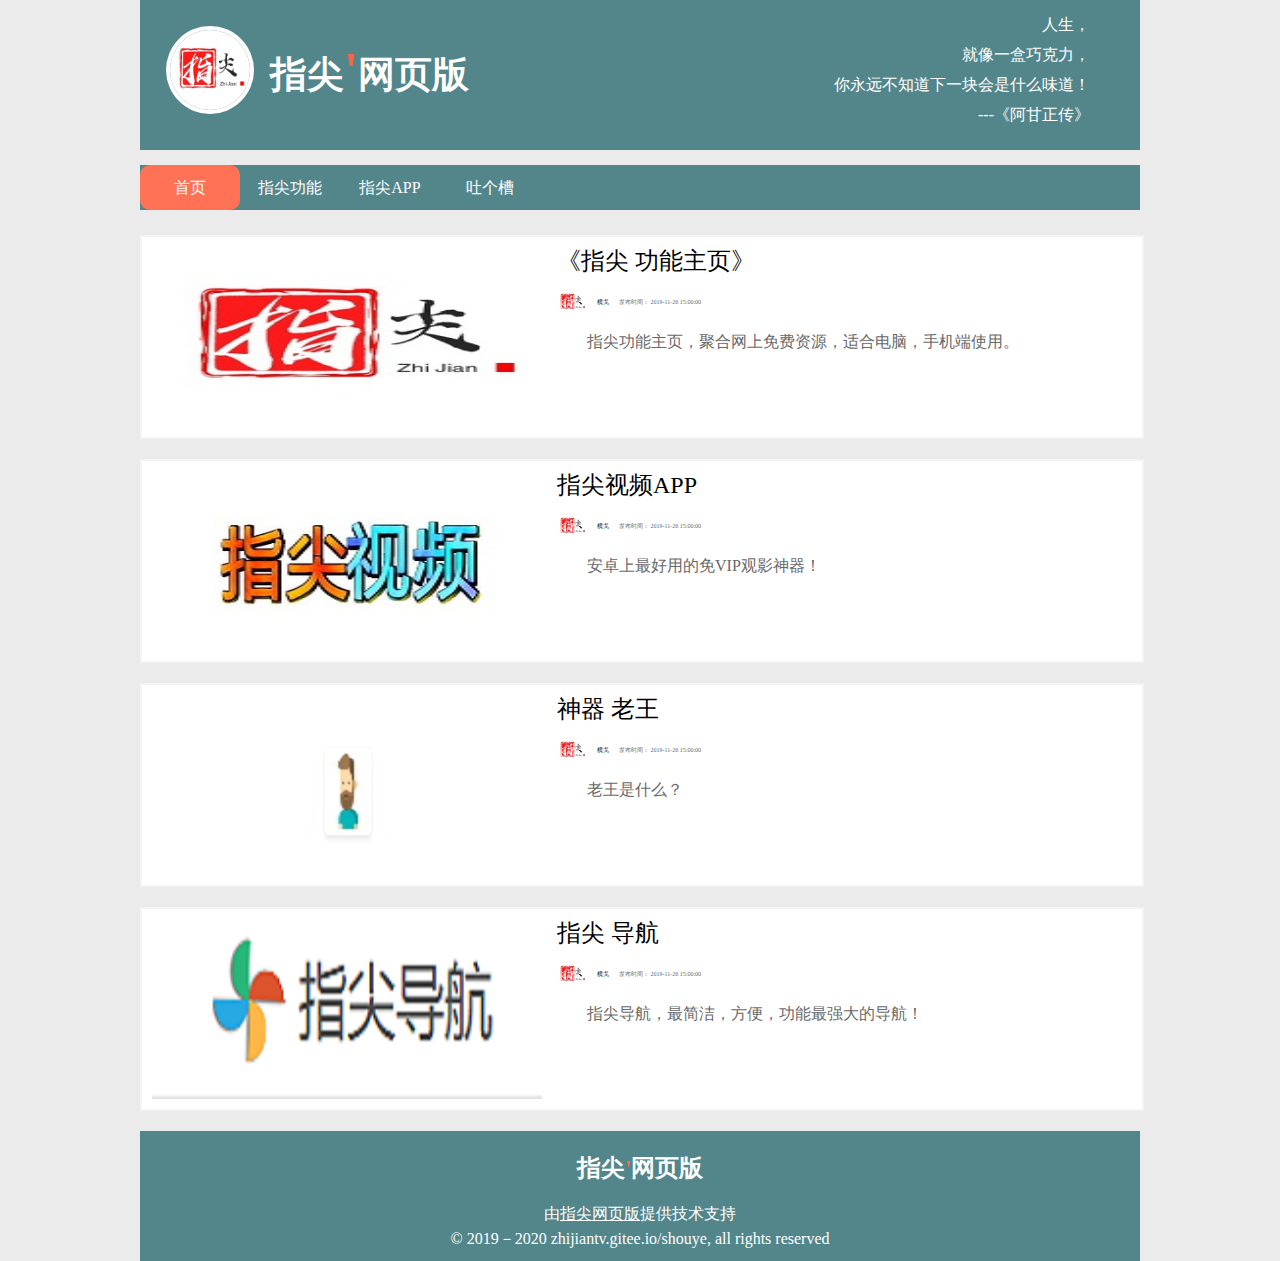
<file: index.html>
﻿<html>
	<head>
		<title>指尖网页版</title>
		<meta name="viewport" content="width=device-width, initial-scale=1.0, minimum-scale=1.0, maximum-scale=1.0, user-scalable=no" >
		<link rel="shortcut icon" href="images/favicon.ico"/>
		<link href="css/style.css?v=2" rel="stylesheet" type="text/css" media="all">
		<link rel="stylesheet" href="css/animate.min.css">
		<link rel="stylesheet" href="css/style.css">
		<script src="js/wow.min.js"></script>
		<script>
		if (!(/msie [6|7|8|9]/i.test(navigator.userAgent))){
			new WOW().init();
		};
		</script>
	</head>
	<body>
		<header>
			<div class="logo">
				<img src="images/head.jpg" class="xwcms" onmouseover="this.src='images/head.jpg'"/>
				<div class="logo-text">指尖<span style="color:#FF6347;font-size:1.4em;">'</span>网页版</div>
			</div>
			<div class="right-block">
				<div class="wow pulse bg-yellow" data-wow-delay="0.1s">人生，</div>
				<div class="wow rollIn bg-red" data-wow-iteration="1" data-wow-duration="0.5s">就像一盒巧克力，</div>
				<div class="wow bounceInRight bg-blue">你永远不知道下一块会是什么味道！</div>
				<div class="wow bounceInRight bg-blue">---《阿甘正传》</div>
			</div>
		</header>
		<div class="clear">
		</div>
		<nav id="nav" class="nav-wrap">
			<ul class="clearfix">
				<li class="menuactive">
					<a href="http://zhijiantv.gitee.io/shouye">
						首页
					</a>
				</li>
			
				<li>
					<a href="http://zhijiantv.gitee.io/gongneng" target="view_window">
					   指尖功能
					</a>
				</li>
							
				<li>
					<a href="http://zhijiantv.gitee.io/apk" target="view_window">
					   指尖APP
					</a>
				</li>
				
				<li id="navEnd">
					<a href="https://support.qq.com/product/104496" target="view_window">
					   吐个槽
					</a>
				</li>   
			</ul>                 
		</nav>
		

		
		<section class="container-content">
			<div class="article-list">
				<div class="item">
					<div class="art-img">
						<img src="images/head.jpg" />
					</div>
					<div class="title">
						<a href="http://zhijiantv.gitee.io/gongneng" target="view_window">《指尖 功能主页》</a>
					</div>
					<div class="base-info">
						<ul>
							<li>
								<img src="images/head.jpg" class="xwcms2"/>
							</li>
							<li>
								<a href="https://qm.qq.com/cgi-bin/qm/qr?k=9rjpigPKyzfOuiJqKp1rmblFhkR4zO0o" target="view_window">横戈</a>
							</li>
							<li>
								发布时间： 2019-11-26 15:00:00
							</li>
						</ul>
					</div>
					<div class="desc">
						指尖功能主页，聚合网上免费资源，适合电脑，手机端使用。
					</div>
				</div>
				
				<div class="item">
					<div class="art-img">
						<img src="images/zjsp.jpg" />
					</div>
					<div class="title">
						<a href="http://zhijiantv.gitee.io/apk" target="view_window">指尖视频APP</a>
					</div>
					<div class="base-info">
						<ul>
							<li>
								<img src="images/head.jpg" class="xwcms2"/>
							</li>
							<li>
								<a href="https://qm.qq.com/cgi-bin/qm/qr?k=9rjpigPKyzfOuiJqKp1rmblFhkR4zO0o" target="view_window">横戈</a>
							</li>
							<li>
								发布时间： 2019-11-26 15:00:00
							</li>
						</ul>
					</div>
					<div class="desc">
						安卓上最好用的免VIP观影神器！
					</div>
				</div>
				
				
				<div class="item">
					<div class="art-img">
						<img src="images/wang.jpg" />
					</div>
					<div class="title">
						<a href="http://zhijiantv.gitee.io/laow/" target="view_window">神器 老王</a>
					</div>
					<div class="base-info">
						<ul>
							<li>
								<img src="images/head.jpg" class="xwcms2"/>
							</li>
							<li>
								<a href="https://qm.qq.com/cgi-bin/qm/qr?k=9rjpigPKyzfOuiJqKp1rmblFhkR4zO0o" target="view_window">横戈</a>
							</li>
							<li>
								发布时间： 2019-11-26 15:00:00
							</li>
						</ul>
					</div>
					<div class="desc">
						老王是什么？
					</div>
				</div>


				<div class="item">
					<div class="art-img">
						<img src="images/daohang.png" />
					</div>
					<div class="title">
						<a href="http://zhijiantv.gitee.io/daohang" target="view_window">指尖 导航</a>
					</div>
					<div class="base-info">
						<ul>
							<li>
								<img src="images/head.jpg" class="xwcms2"/>
							</li>
							<li>
								<a href="https://qm.qq.com/cgi-bin/qm/qr?k=9rjpigPKyzfOuiJqKp1rmblFhkR4zO0o" target="view_window">横戈</a>
							</li>
							<li>
								发布时间： 2019-11-26 15:00:00
							</li>
						</ul>
					</div>
					<div class="desc">
						指尖导航，最简洁，方便，功能最强大的导航！
					</div>
				</div>


																								
			</div>
			

		</section>

		<div class="clear">
		</div>	
		
		<footer class="footer">
			<div class="footer_content">
				<h2>指尖<span style="color:#FF6347;">'</span>网页版</h2>
				<p>由<a href="http://www.youtiy.com" target="_blank" style="color:white;text-decoration:underline;">指尖网页版</a>提供技术支持</p>
				<p>© 2019－2020 zhijiantv.gitee.io/shouye, all rights reserved</p>
			</div>
		</footer>
		

		<script src="plugin/SuperSlide/js/jquery.min.js"></script>
		<!-- <script src="js/jquery-1.12.4.min.js"></script> -->
		<script src="plugin/SuperSlide/js/superslide.2.1.js"></script>
		<script type="text/javascript">
		jQuery(".youtiy_slider .bd li").first().before( jQuery(".youtiy_slider .bd li").last() );
		jQuery(".youtiy_slider").hover(function(){
			 jQuery(this).find(".arrow").stop(true,true).fadeIn(300) 
			 },function(){ 
				jQuery(this).find(".arrow").fadeOut(300) });				
			 jQuery(".youtiy_slider").slide(
				{ titCell:".hd ul", mainCell:".bd ul", effect:"leftLoop",autoPlay:true, vis:3,autoPage:true, trigger:"mouseover"}
			);
			
			
		$(document).ready(function(e) {	
			var offset = 890;
			$(window).on('scroll', function(){
				if($(this).scrollTop() > offset ) {
					$('.recommend').css('position','fixed');
					$('.recommend').css('top','0px');
				} 
				else {
					$('.recommend').css('position','');
				}
			});
		});
		</script>


	</body>
</html>
</file>
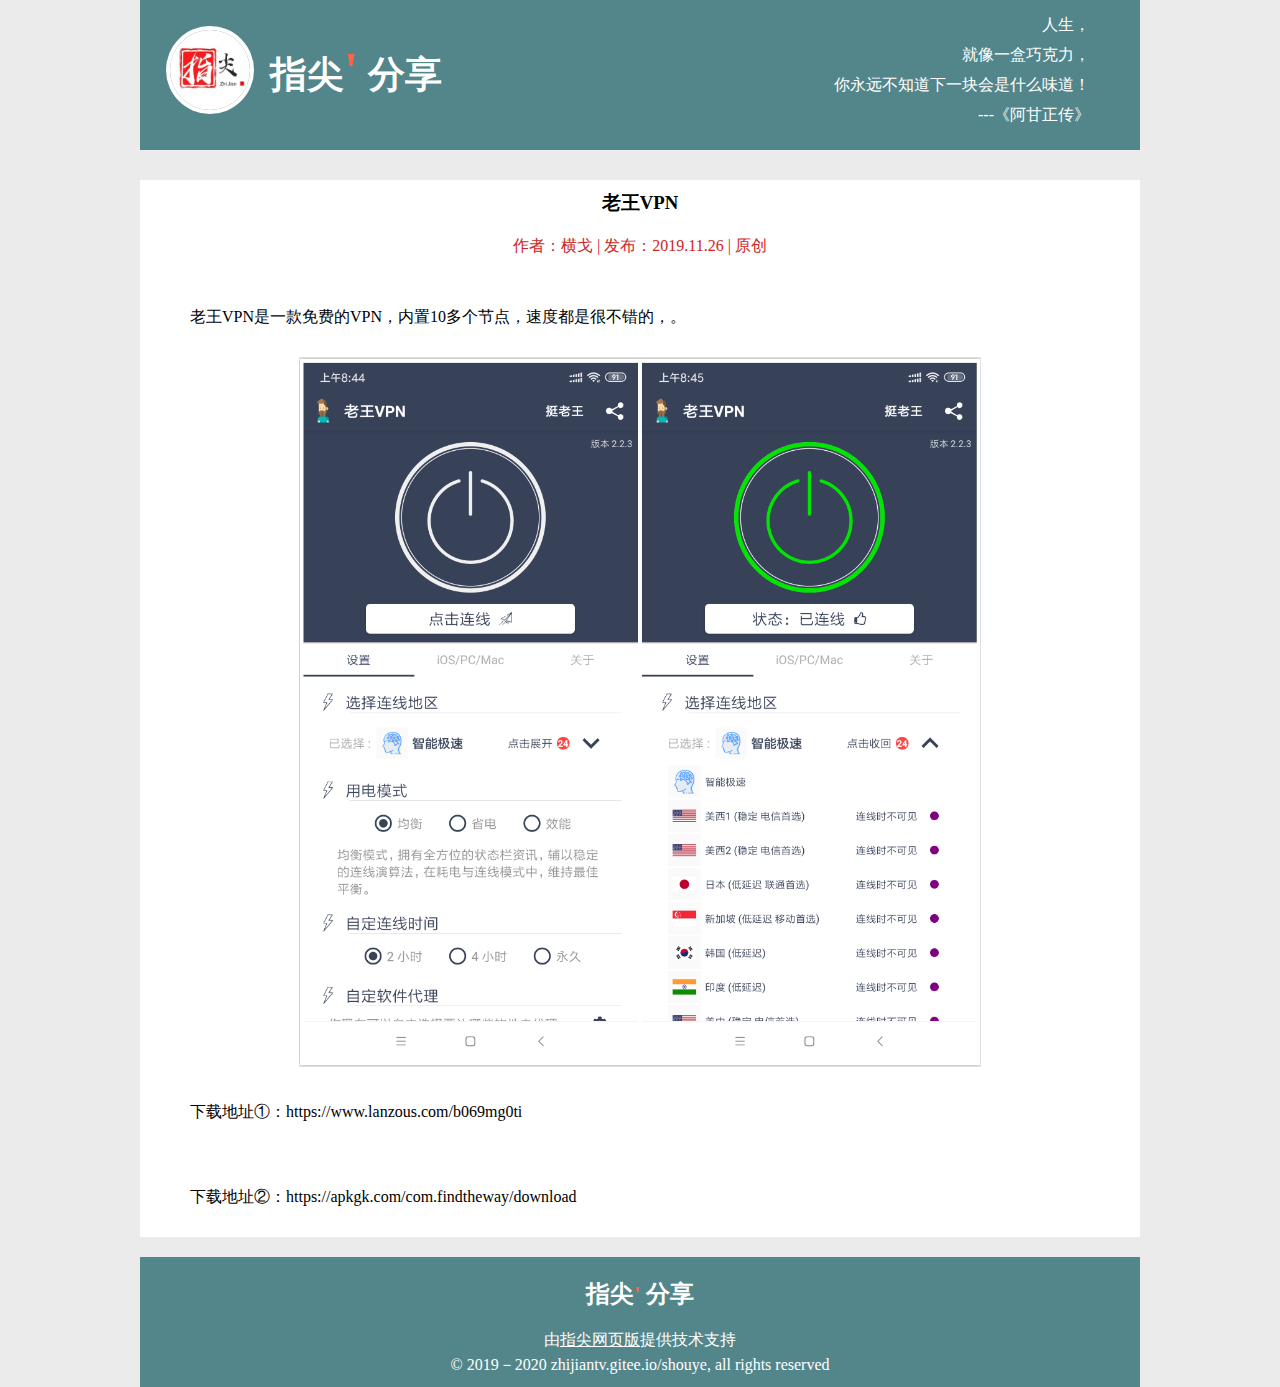
<file: detail.html>
﻿<html>
	<head>
		<title>指尖分享</title>
		<link rel="shortcut icon" href="images/favicon.ico"/>
		<link href="css/style.css?v=2" rel="stylesheet" type="text/css" media="all">
		<link rel="stylesheet" href="css/animate.min.css">
		<script src="js/wow.min.js"></script>
		<script>
		if (!(/msie [6|7|8|9]/i.test(navigator.userAgent))){
			new WOW().init();
		};
		</script>
	</head>
	<body>
		<header>
			<div class="logo">
				<img src="images/head.jpg" class="xwcms" onmouseover="this.src='images/head.jpg'" />
				<div class="logo-text">指尖<span style="color:#FF6347;font-size:1.4em;">'</span> 分享</div>
			</div>
			<div class="right-block">
				<div class="wow pulse bg-yellow" data-wow-delay="0.1s">人生，</div>
				<div class="wow rollIn bg-red" data-wow-iteration="1" data-wow-duration="0.5s">就像一盒巧克力，</div>
				<div class="wow bounceInRight bg-blue">你永远不知道下一块会是什么味道！</div>
				<div class="wow bounceInRight bg-blue">---《阿甘正传》</div>
			</div>
		</header>
		<div class="clear">
		</div>

		

		
		<section class="container-content">
			<div class="article-content">
				<h3>老王VPN</h3>
				<div class="tt">
					<label>作者：横戈</label> | <label>发布：2019.11.26</label> | <label>原创</label>
				</div>
				<div class="content">
					<p> 老王VPN是一款免费的VPN，内置10多个节点，速度都是很不错的，。
					</p>
					<div>
					<img src="images/w1.png"/>
					</div>
					<p>下载地址①：https://www.lanzous.com/b069mg0ti</p>
					<p>下载地址②：https://apkgk.com/com.findtheway/download</p>
				</div>
			</div>
			

		</section>

		<div class="clear">
		</div>	
		
		<footer class="footer">
			<div class="footer_content">
				<h2>指尖<span style="color:#FF6347;">'</span> 分享</h2>
				<p>由<a href="http://zhijiantv.gitee.io/shouye" target="_blank" style="color:white;text-decoration:underline;">指尖网页版</a>提供技术支持</p>
				<p>© 2019－2020 zhijiantv.gitee.io/shouye, all rights reserved</p>
			</div>
		</footer>
		

		<script src="plugin/SuperSlide/js/jquery.min.js"></script>
		<!-- <script src="js/jquery-1.12.4.min.js"></script> -->
		<script src="plugin/SuperSlide/js/superslide.2.1.js"></script>
		<script type="text/javascript">
		jQuery(".youtiy_slider .bd li").first().before( jQuery(".youtiy_slider .bd li").last() );
		jQuery(".youtiy_slider").hover(function(){
			 jQuery(this).find(".arrow").stop(true,true).fadeIn(300) 
			 },function(){ 
				jQuery(this).find(".arrow").fadeOut(300) });				
			 jQuery(".youtiy_slider").slide(
				{ titCell:".hd ul", mainCell:".bd ul", effect:"leftLoop",autoPlay:true, vis:3,autoPage:true, trigger:"mouseover"}
			);
			
			
		$(document).ready(function(e) {	
			var offset = 890;
			$(window).on('scroll', function(){
				if($(this).scrollTop() > offset ) {
					$('.recommend').css('position','fixed');
					$('.recommend').css('top','0px');
				} 
				else {
					$('.recommend').css('position','');
				}
			});
		});
		</script>
	</body>
</html>
</file>
<file: css/style.css>
@charset "utf-8";
*{
	font-family: 思源黑体 CN;
	margin:0px;
	padding:0px;
}

body{
	overflow-x:hidden;
}

a:link {
	color:black;
	text-decoration:none;
}

a:visited {
	color:black;
	text-decoration:none;
}
	
a:hover {
	color:black;
	text-decoration:none;
	}
	
a:active {
	color:black;
	text-decoration:none;
}

/***鼠标悬浮图片旋转360度 begin***/
.xwcms {    
            margin: 30 auto;
            -webkit-border-radius: 110px;
            border-radius: 110px;
            -webkit-transition: -webkit-transform 0.4s ease-out;
            -moz-transition: -moz-transform 0.4s ease-out;
            -o-transition: -o-transform 0.4s ease-out;
            -ms-transition: -ms-transform 0.4s ease-out;
			width:80px;
			height:80px;
			box-shadow:0 0 0 4px #fff;
			float:left;
			margin-left:30px;
       }
.xwcms:hover {
            -webkit-transform: rotateZ(360deg);
            -moz-transform: rotateZ(360deg);
            -o-transform: rotateZ(360deg);
            -ms-transform: rotateZ(360deg);
            transform: rotateZ(360deg);
        }
/***鼠标悬浮图片旋转360度 begin***/


/***鼠标悬浮图片旋转360度 begin***/
.xwcms2 {    
			 margin: 10 auto;
            -webkit-border-radius: 110px;
            border-radius: 110px;
            -webkit-transition: -webkit-transform 0.4s ease-out;
            -moz-transition: -moz-transform 0.4s ease-out;
            -o-transition: -o-transform 0.4s ease-out;
            -ms-transition: -ms-transform 0.4s ease-out;
			width:30px;
			height:30px;
			box-shadow:0 0 0 2px #fff;
			float:left;
			margin-left:5px;
       }
/***鼠标悬浮图片旋转360度 begin***/

body{
	background:#EBEBEB;
}

header{
	width:1000px;
	height:150px;
	background:#53868B;
	margin:0px auto;
}

header .logo{
	float:left;
	height:100%;
	width:50%;
	line-height:140px;
	font-size:2.3em;
	color:white;
	font-weight:800;
}

header .logo .logo-text{
	margin-left:20px;
	float:left;
}

header .right-block{
	height:100%;
	width:50%;
	float:right;
	line-height:30px;
	padding-top:10px;
}

header .right-block div{
	width:90%;
	text-align:right;
	margin-right:50px;
	color:white;
}

.clear{
	clear:both;
}

nav{
	width:1000px;
	height:45px;
	margin:5px auto;	
	background-color:#53868B;
	
}

nav ul{
	margin: 0px; /* 与外界元素的距离为0 */
    padding: 0px; /* 与内部元素的距离为0 */
}

nav ul li{
	 list-style-type:none;
	 float:left; /* 向左漂移，将竖排变为横排 */
	 color:white;
	 height:45px;
	 width:100px;
	 text-align:center;
	 line-height:45px;
}

nav ul li a,nav ul li a:visited,nav ul li a:link{
	color:white;
}

nav ul li:hover{
	background:#FF7256;
	border-radius: 10px 10px 10px 10px;
}

.menuactive{
	background:#FF7256;
	border-radius: 10px 10px 10px 10px;
}



/*banner*/
.youtiy_slider {
	width:1000px;
	min-width:980px;
	height:335px;
	position:relative;
	overflow:hidden;
	background:#fff;
	text-align:center;
	margin:15px auto;
}
.youtiy_slider .bd {
	width:980px;
	position:absolute;
	left:50%;
	margin-left:-490px
}
.youtiy_slider .bd li {
	width:780px;
	overflow:hidden;
}
.youtiy_slider .bd li img {
	display:block;
	width:780px;
	height:335px;
}
.youtiy_slider .tempWrap {
	overflow:visible !important
}
.youtiy_slider .tempWrap ul {
	margin-left:-680px !important;
}
.youtiy_slider .hd {
	position:absolute;
	width:100%;
	left:0;
	z-index:1;
	height:8px;
	bottom:20px;
	text-align:center;
}
.youtiy_slider .hd li {
	display:inline-block;
	*display:inline;
	zoom:1;
	width:8px;
	height:8px;
	line-height:99px;
	overflow:hidden;
	background:url(../plugin/SuperSlide/images/slider-btn.png) 0 -10px no-repeat;
	margin:0 5px;
	cursor:pointer;
}
.youtiy_slider .hd li.on {
	background-position:0 0;
}
.youtiy_slider .pnBtn {
	position:absolute;
	z-index:1;
	top:0;
	width:100%;
	height:335px;
	cursor:pointer;
}
.youtiy_slider .prev {
	left:-50%;
	margin-left:-390px;
}
.youtiy_slider .next {
	left:50%;
	margin-left:390px;
}
.youtiy_slider .pnBtn .blackBg {
	display:block;
	position:absolute;
	left:0;
	top:0;
	width:100%;
	height:335px;
	background:#000;
	filter:alpha(opacity=50);
	opacity:0.5;
}
.youtiy_slider .pnBtn .arrow {
	display:none;
	position:absolute;
	top:0;
	z-index:1;
	width:60px;
	height:335px;
}
.youtiy_slider .pnBtn .arrow:hover {
	filter:alpha(opacity=60);
	opacity:0.6;
}
.youtiy_slider .prev .arrow {
	right:0;
	background:url(../plugin/SuperSlide/images/slider-arrow.png) -120px 0 no-repeat;
}
.youtiy_slider .next .arrow {
	left:0;
	background:url(../plugin/SuperSlide/images/slider-arrow.png) 0 0 no-repeat;
}



.container-content{
	width:1000px;
	margin:0px auto;
}

.container-content .article-list{
	width:1000px;
	float:left;
}

.container-content .article-list .item{
	width:100%;
	height:200px;
	background:white;
	/*-webkit-border-radius: 10px;
     border-radius: 10px;*/
	 margin-top:20px;
	 border:2px solid #F4F4F4;
	 overflow:hidden;
}

.container-content .article-list .item .art-img{
	float:left;
	width:40%;
	overflow:hidden;
}

.container-content .article-list .item .art-img img{
	width:98%;
	margin:0px auto;
	margin-left:10px;
	margin-top:10px;
	margin-bottom:10px;
	max-height:180px;
}

.container-content .article-list .item .title{
	float:left;
	font-size:1.5em;
	padding-left:15px;
	padding-top:8px;
	color:#7A7A7A;
}

.container-content .article-list .item .base-info{
	float:left;
	width:60%;
	height:50px;
}

.container-content .article-list .item .base-info ul li{
	 list-style-type:none;
	 float:left; /* 向左漂移，将竖排变为横排 */
	 color:black;
	 height:60px;
	 text-align:left;
	 line-height:50px;
	 margin-left:10px;
	 font-size:.1em;
	 color:#696969;
	 
}


.container-content .article-list .item .desc{
	float:left;
	width:60%;
	overflow:hidden;
	box-sizing: border-box;/*不让padding影响元素的宽度*/
	padding:15px;
	font-size:.1.2em;
	line-height:30px;
	color:#696969;
	text-indent:30px;
	margin-top:-15px;
}

/*右侧区域*/
.right-fun{
	width:280px;
	float:right;
}

.right-fun .model{
	width:100%;
	border:2px solid #F4F4F4;
	margin-top:20px;
	background:white;
}

.right-fun .model .title{
	border-left:3px solid red;
	height:30px;
	padding-left:10px;
	box-sizing: border-box;/*不让padding影响元素的宽度*/
	font-weight:800;
	line-height:30px;
}

.right-fun .model .content{
	width:100%;
	margin-bottom:20px;
}

.right-fun .model .content p{
	margin:15px;
	font-size:.8em;
	
	-moz-transition:all .5s linear .1s;  
	  -webkit-transition:all .5s linear .1s;  
	  -o-transition:all .5s linear .1s;  
	  -ms-transition:all .5s linear .1s;  
	  transition:all .5s linear .1s;  


}

.right-fun .model .content p:hover{
	padding-left:20px;
}

.right-fun .model .menu{
	width:100%;
	height:140px;
}

.right-fun .model .menu span{
	display:block;
	width:100px;
	height:35px;
	background:#F2F2F2;
	float:left;
	margin:15px;
	line-height:35px;
	-webkit-border-radius: 10px;
    border-radius: 10px;
	color:#FF6A6A;
	text-align:center;
	
	-webkit-transition: -webkit-transform 0.4s ease-out;
	-moz-transition: -moz-transform 0.4s ease-out;
	-o-transition: -o-transform 0.4s ease-out;
	-ms-transition: -ms-transform 0.4s ease-out;
}

.right-fun .model .menu span:hover {
	-webkit-transform: rotateZ(360deg);
	-moz-transform: rotateZ(360deg);
	-o-transform: rotateZ(360deg);
	-ms-transform: rotateZ(360deg);
	transform: rotateZ(360deg);
}

.right-fun .model .menu span a,.right-fun .model .menu span a:visited,.right-fun .model .menu span a:link{
	color:#FF6A6A;
}

.right-fun .recommend{
	width:280px;
}

/*搜索框7*/  
form {
	position:relative;
	margin:0 auto;
} 
button {
	border:none;
	outline:none;
}
button {
	height:42px;
	width:42px;
	cursor:pointer;
	position:absolute;
}
.bar7 form {
	height:52px;
	padding-right:10px;
}
.bar7 input {
	width:200px;
	border-radius:42px;
	border:2px solid #324B4E;
	background:white;
	transition:.3s linear;
	float:right;
	height:35px;
	margin-top:10px;
	outline:none;
}
.bar7 input:focus {
	width:250px;
}
.bar7 button {
	background:none;
	top:3px;
	right:20px;
}
.bar7 button:before {
	content:"Search";
	font-family:FontAwesome;
	color:#324b4e;
}

/*footer*/
footer{
	width:1000px;
	background:#53868B;
	display:block;
	margin:0px auto;
	overflow:hidden;
	text-align:center;
	color:white;
	margin-top:20px;
}

footer .footer_content{
	margin:10px;
	line-height:25px;
}

footer .footer_content h2{
	margin-top:25px;
}

footer .footer_content p:nth-child(2){
	margin-top:20px;
}



/*article-content*/
.article-content{
	width:1000px;
	float:left;
	margin-top:20px;
	text-align:center;
	background:white;
}

.article-content h3{
	margin-top:10px;
}

.article-content .tt{
	margin-top:20px;
	color:#CD2626;
}

.article-content .content{
	margin-top:20px;
}

.article-content .content p{
	margin-top:5px;
	text-align:left;
	padding:20px;
	text-indent:30px;
	line-height:40px;
}
</file>
